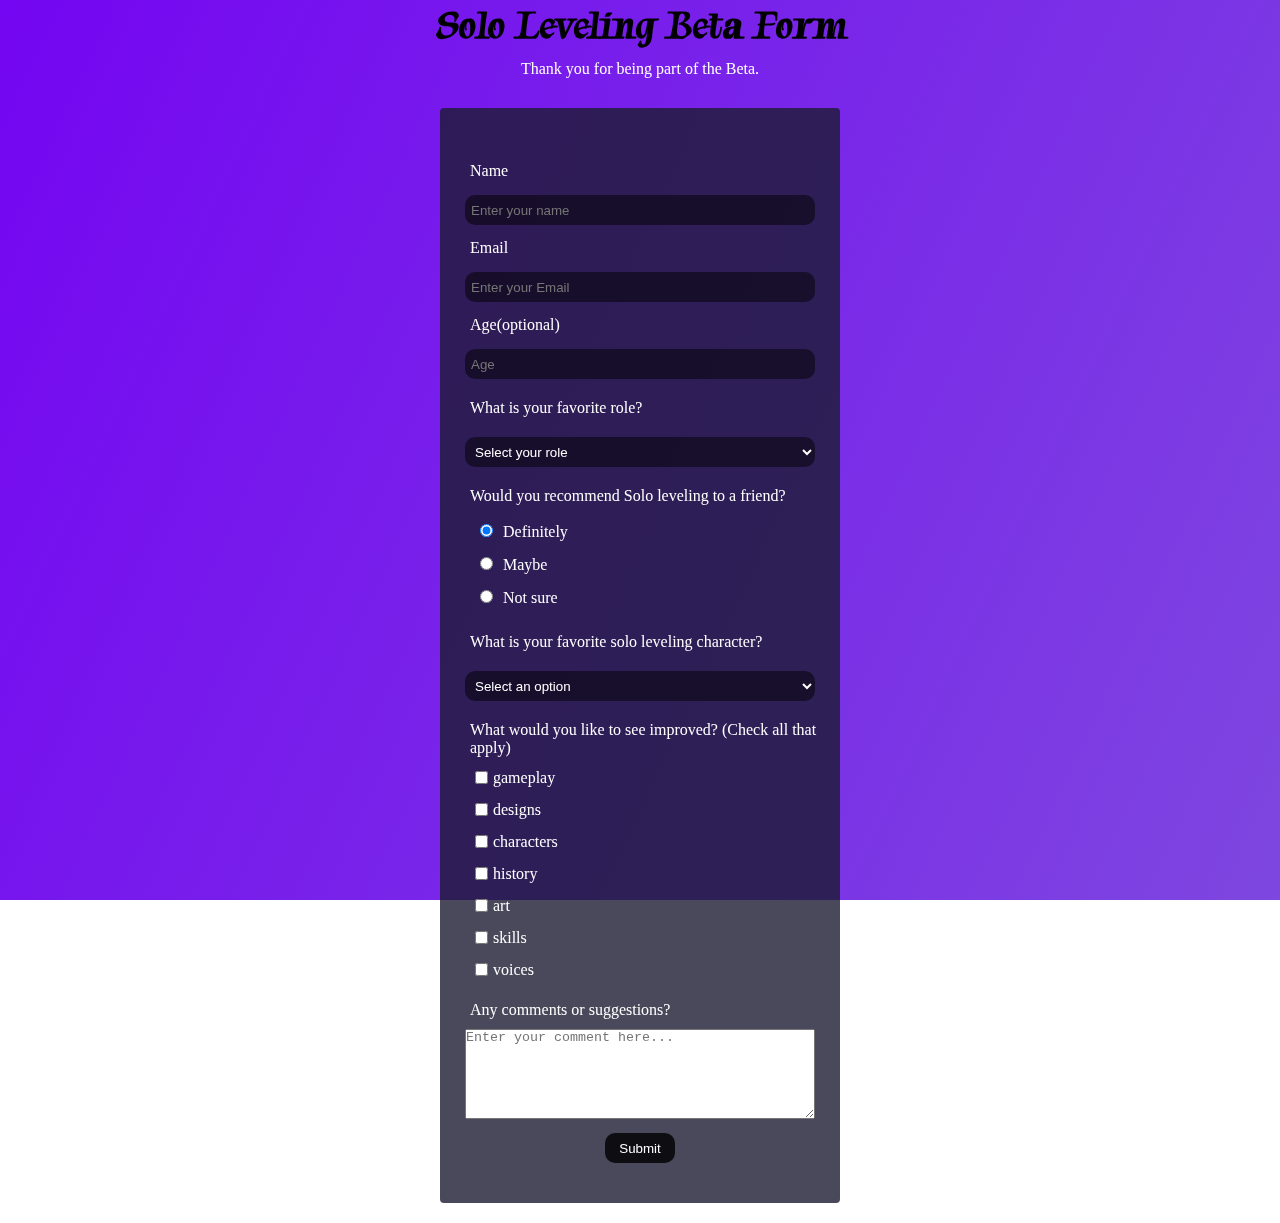
<file: pro2.html>
<!doctype html>
<html lang=en>
<head>
<meta charset=UTF-8>
<meta http-equiv=X-UA-Compatible content="IE=edge">
<meta name=viewport content="width=device-width,initial-scale=1">
<title>Segundo Proyecto</title>
<link rel=stylesheet href=../css/pro2.css>
<link rel=preconnect href=https://fonts.googleapis.com>
<link rel=preconnect href=https://fonts.gstatic.com crossorigin>
<link href="https://fonts.googleapis.com/css2?family=Tapestry&display=swap" rel=stylesheet>
<link rel=preconnect href=https://fonts.googleapis.com>
<link rel=preconnect href=https://fonts.gstatic.com crossorigin>
<link href="https://fonts.googleapis.com/css2?family=Roboto+Condensed&display=swap" rel=stylesheet>
<link rel="shortcut icon" href="images/gm.mp4">
</head>
<body>
<header>
<h1 id=title>Solo Leveling Beta Form</h1>
<p id=description>
Thank you for being part of the Beta.
</p>
</header>
<main>
<section>
<form id=survey-form>
<div class=form-group>
<label id=name-label for=name>Name</label>
<input name=name id=name class=form-control placeholder="Enter your name" required>
</div>
<div class=form-group>
<label id=email-label for=email>Email</label>
<input type=email name=email id=email class=form-control placeholder="Enter your Email" required>
</div>
<div class=form-group>
<label id=number-label for=number>Age<span class=clue>(optional)</span></label>
<input type=number name=age id=number min=10 max=99 class=form-control placeholder=Age>
</div>
<div class=form-group>
<p>What is your favorite role?</p>
<select id=dropdown name=role class=form-control required>
<option disabled selected value="">Select your role</option>
<option value=Carry>Carry AD</option>
<option value=Support>Support</option>
<option value="Tank ">Tank </option>
<option value=Brawler>Brawler</option>
<option value=other>Other</option>
</select>
</div>
<div class=form-group>
<p>Would you recommend Solo leveling to a friend?</p>
<div class=input>
<label>
<input name=user-recommend value=definitely type=radio class=input-radio checked>Definitely</label>
<label>
<input name=user-recommend value=maybe type=radio class=input-radio>Maybe</label>
<label><input name=user-recommend value=not-sure type=radio class=input-radio>Not sure</label>
</div>
</div>
<div class=form-group>
<p>
What is your favorite solo leveling character?
</p>
<select id=most-like name=mostLike class=form-control required>
<option disabled selected value="">Select an option</option>
<option value="Sung Jinwoo">Sung Jinwoo</option>
<option value="Yoo Jinho">Yoo Jinho</option>
<option value="Cha Hae-In">Cha Hae-In</option>
<option value="Thomas Andre">Thomas Andre</option>
</select>
</div>
<div class=form-group>
<p>
What would you like to see improved?
<span class=clue>(Check all that apply)</span>
</p>
<label class=input-checkbox><input name=prefer value="
gameplay" type=checkbox class=check>
gameplay</label>
<label class=input-checkbox>
<input name=prefer value="
designs" type=checkbox class=check>
designs</label>
<label class=input-checkbox><input name=prefer value=characters type=checkbox class=check>characters</label>
<label class=input-checkbox><input name=prefer value="
history" type=checkbox class=check>
history</label>
<label class=input-checkbox><input name=prefer value="
art" type=checkbox class=check>
art</label>
<label class=input-checkbox><input name=prefer value=skills type=checkbox class=check>skills</label>
<label class=input-checkbox><input name=prefer value=voices type=checkbox class=check>voices</label>
</div>
<div class=form-group>
<p>Any comments or suggestions?</p>
<textarea id=comments class=input-textarea name=comment placeholder="Enter your comment here..."></textarea>
</div>
<div class=form-group>
<div class=btn1>
<button type=submit id=submit class=btn>
Submit
</button>
</div>
</div>
</form>
</section>
</main>
<footer>
</footer>
</body>
</html>
</file>
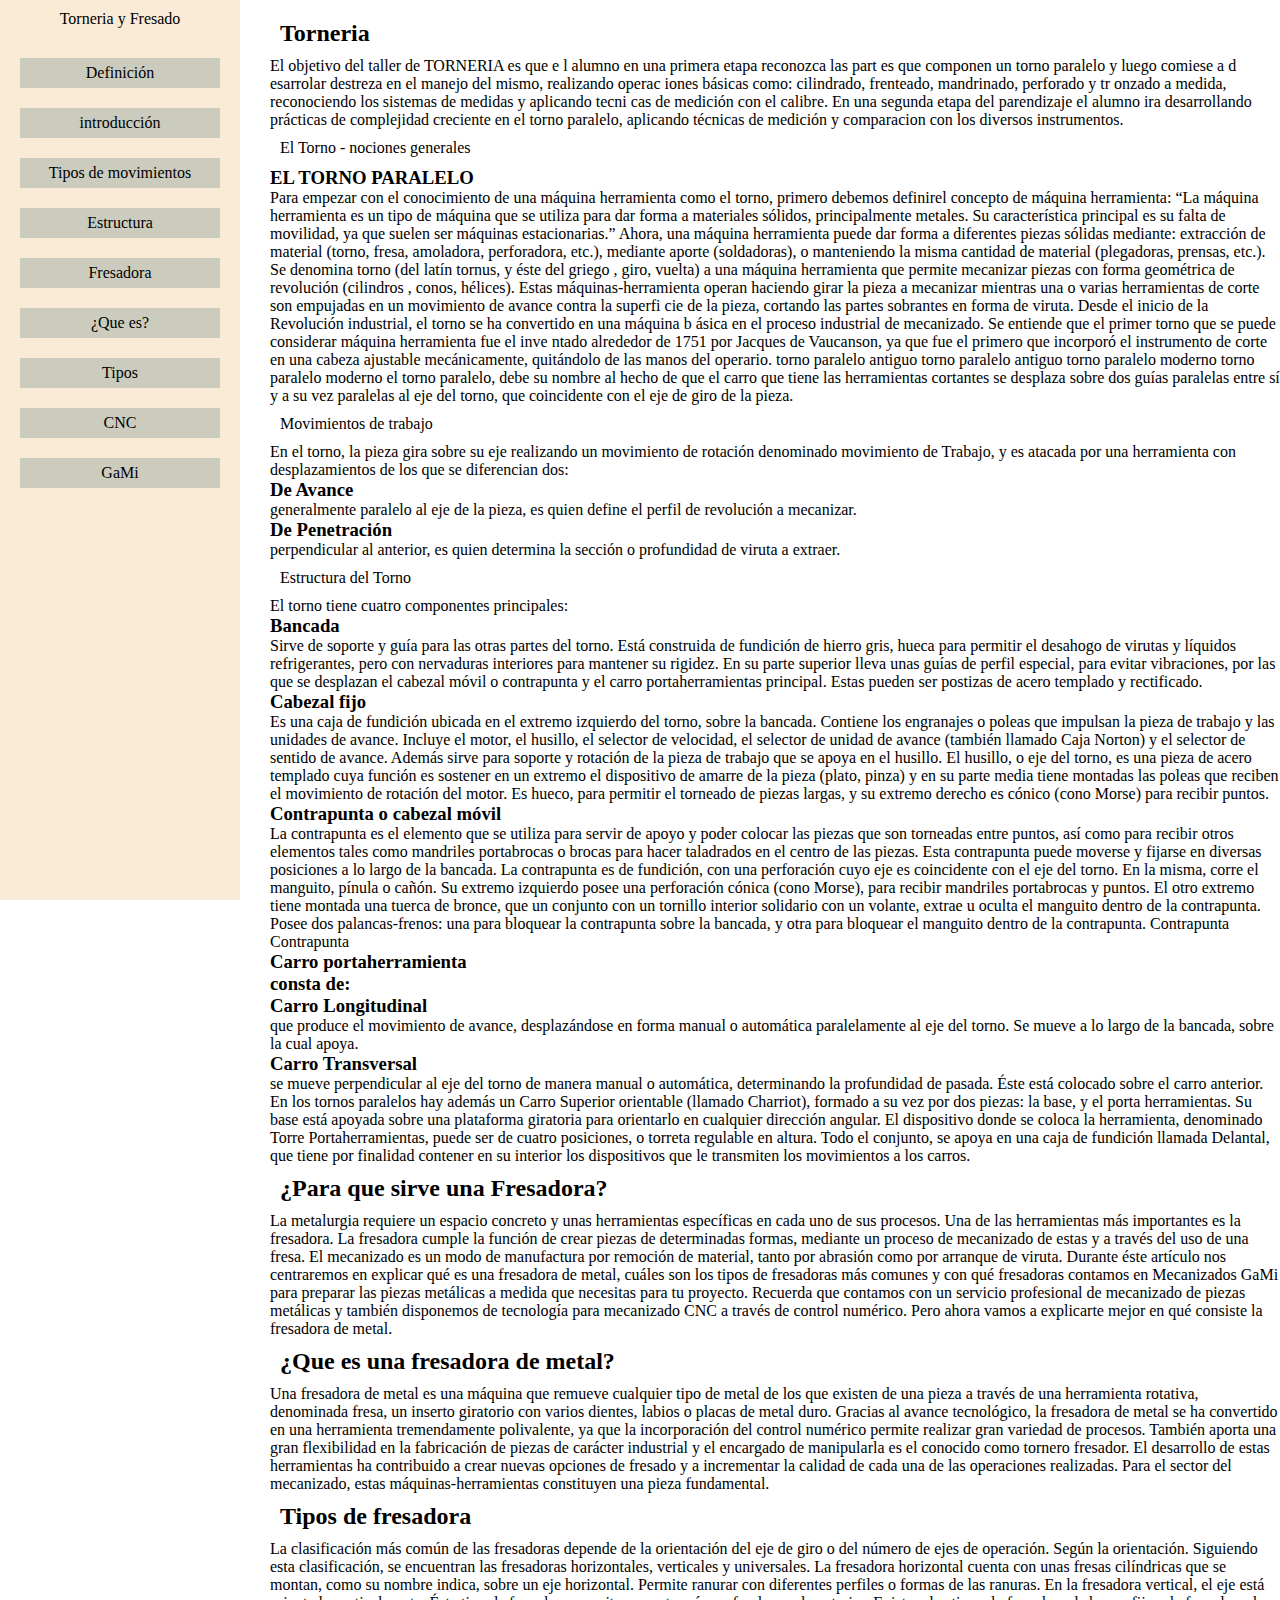
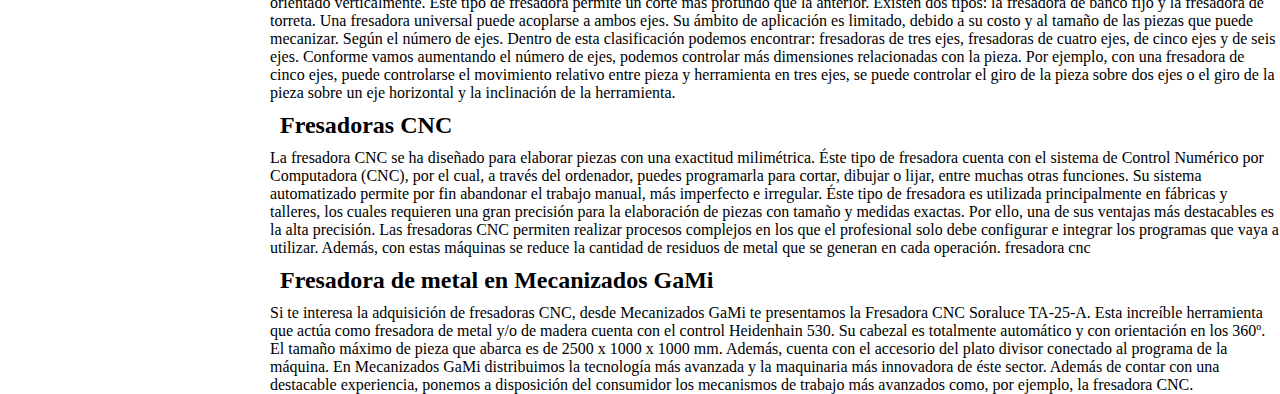
<file: pro3.html>
<!doctype html>
<html lang=en>
<head>
<meta charset=UTF-8>
<meta http-equiv=X-UA-Compatible content="IE=edge">
<meta name=viewport content="width=device-width,initial-scale=1">
<title>Document</title>
<link rel=stylesheet href=../css/pro3.css>
<link rel="shortcut icon" href="images/gm.mp4">
</head>
<body>
<nav id=navbar class=navbar>
<header>Torneria y Fresado</header>
<ul>
<li><a class=nav-link href=#definicion>Definición</a></li>
<li>
<a class=nav-link href=#introduccion>introducción</a>
</li>
<li>
<a class=nav-link href=#move>Tipos de movimientos</a>
</li>
<li><a class=nav-link href=#estructura>Estructura</a></li>
<li><a class=nav-link href=#fresadora>Fresadora</a></li>
<li>
<a class=nav-link href=#qes>¿Que es?</a>
</li>
<li><a class=nav-link href=#tipos>Tipos</a></li>
<li><a class=nav-link href=#cnc>CNC</a></li>
<li><a class=nav-link href=#GaMi>GaMi</a></li>
</ul>
</nav>
<main id=main-doc>
<section class=main-section id=definicion>
<article>
<header>
<h2>Torneria</h2>
</header>
<p>El objetivo del taller de TORNERIA es que e l alumno en una primera etapa reconozca las part es que componen un torno paralelo y luego comiese a d esarrolar destreza en el manejo del mismo, realizando operac iones básicas como: cilindrado, frenteado, mandrinado, perforado y tr onzado a medida, reconociendo los sistemas de medidas y aplicando tecni cas de medición con el calibre. En una segunda etapa del parendizaje el alumno ira desarrollando prácticas de complejidad creciente en el torno paralelo, aplicando técnicas de medición y comparacion con los diversos instrumentos.</p>
</article></section>
<section class=main-section id=introduccion>
<header>El Torno - nociones generales</header>
<h3>EL TORNO PARALELO</h3>
<p>Para empezar con el conocimiento de una máquina herramienta como el torno, primero debemos definirel concepto de máquina herramienta: “La máquina herramienta es un tipo de máquina que se utiliza para dar forma a materiales sólidos, principalmente metales. Su característica principal es su falta de movilidad, ya que suelen ser máquinas estacionarias.” Ahora, una máquina herramienta puede dar forma a diferentes piezas sólidas mediante: extracción de material (torno, fresa, amoladora, perforadora, etc.), mediante aporte (soldadoras), o manteniendo la misma cantidad de material (plegadoras, prensas, etc.). Se denomina torno (del latín tornus, y éste del griego , giro, vuelta) a una máquina herramienta que permite mecanizar piezas con forma geométrica de revolución (cilindros , conos, hélices). Estas máquinas-herramienta operan haciendo girar la pieza a mecanizar mientras una o varias herramientas de corte son empujadas en un movimiento de avance contra la superfi cie de la pieza, cortando las partes sobrantes en forma de viruta. Desde el inicio de la Revolución industrial, el torno se ha convertido en una máquina b ásica en el proceso industrial de mecanizado. Se entiende que el primer torno que se puede considerar máquina herramienta fue el inve ntado alrededor de 1751 por Jacques de Vaucanson, ya que fue el primero que incorporó el instrumento de corte en una cabeza ajustable mecánicamente, quitándolo de las manos del operario. torno paralelo antiguo torno paralelo antiguo torno paralelo moderno torno paralelo moderno el torno paralelo, debe su nombre al hecho de que el carro que tiene las herramientas cortantes se desplaza sobre dos guías paralelas entre sí y a su vez paralelas al eje del torno, que coincidente con el eje de giro de la pieza.</p>
</section>
<section class=main-section id=move>
<header>Movimientos de trabajo</header>
<p>En el torno, la pieza gira sobre su eje realizando un movimiento de rotación denominado movimiento de Trabajo, y es atacada por una herramienta con desplazamientos de los que se diferencian dos:
</p>
<h3>De Avance</h3>
<p>generalmente paralelo al eje de la pieza, es quien define el perfil de revolución a mecanizar.
</p>
<h3>De Penetración</h3>
<p> perpendicular al anterior, es quien determina la sección o profundidad de viruta a extraer.
</p>
</section>
<section class=main-section id=estructura>
<header>Estructura del Torno</header>
<p>El torno tiene cuatro componentes principales:
</p>
<h3>Bancada</h3>
<p>Sirve de soporte y guía para las otras partes del torno. Está construida de fundición de hierro gris, hueca para permitir el desahogo de virutas y líquidos refrigerantes, pero con nervaduras interiores para mantener su rigidez. En su parte superior lleva unas guías de perfil especial, para evitar vibraciones, por las que se desplazan el cabezal móvil o contrapunta y el carro portaherramientas principal. Estas pueden ser postizas de acero templado y rectificado.
</p>
<h3>Cabezal fijo</h3>
<p>Es una caja de fundición ubicada en el extremo izquierdo del torno, sobre la bancada. Contiene los engranajes o poleas que impulsan la pieza de trabajo y las unidades de avance. Incluye el motor, el husillo, el selector de velocidad, el selector de unidad de avance (también llamado Caja Norton) y el selector de sentido de avance. Además sirve para soporte y rotación de la pieza de trabajo que se apoya en el husillo. El husillo, o eje del torno, es una pieza de acero templado cuya función es sostener en un extremo el dispositivo de amarre de la pieza (plato, pinza) y en su parte media tiene montadas las poleas que reciben el movimiento de rotación del motor. Es hueco, para permitir el torneado de piezas largas, y su extremo derecho es cónico (cono Morse) para recibir puntos.
</p>
<h3>
Contrapunta o cabezal móvil</h3>
<p>
La contrapunta es el elemento que se utiliza para servir de apoyo y poder colocar las piezas que son torneadas entre puntos, así como para recibir otros elementos tales como mandriles portabrocas o brocas para hacer taladrados en el centro de las piezas. Esta contrapunta puede moverse y fijarse en diversas posiciones a lo largo de la bancada. La contrapunta es de fundición, con una perforación cuyo eje es coincidente con el eje del torno. En la misma, corre el manguito, pínula o cañón. Su extremo izquierdo posee una perforación cónica (cono Morse), para recibir mandriles portabrocas y puntos. El otro extremo tiene montada una tuerca de bronce, que un conjunto con un tornillo interior solidario con un volante, extrae u oculta el manguito dentro de la contrapunta. Posee dos palancas-frenos: una para bloquear la contrapunta sobre la bancada, y otra para bloquear el manguito dentro de la contrapunta. Contrapunta Contrapunta</p>
<h3>Carro portaherramienta
</h3>
<h3>consta de:</h3>
<h3>Carro Longitudinal</h3>
<p>que produce el movimiento de avance, desplazándose en forma manual o automática paralelamente al eje del torno. Se mueve a lo largo de la bancada, sobre la cual apoya.
</p>
<h3>Carro Transversal</h3>
<p>se mueve perpendicular al eje del torno de manera manual o automática, determinando la profundidad de pasada. Éste está colocado sobre el carro anterior.
</p>
<p>En los tornos paralelos hay además un Carro Superior orientable (llamado Charriot), formado a su vez por dos piezas: la base, y el porta herramientas. Su base está apoyada sobre una plataforma giratoria para orientarlo en cualquier dirección angular. El dispositivo donde se coloca la herramienta, denominado Torre Portaherramientas, puede ser de cuatro posiciones, o torreta regulable en altura. Todo el conjunto, se apoya en una caja de fundición llamada Delantal, que tiene por finalidad contener en su interior los dispositivos que le transmiten los movimientos a los carros.
</p></section>
<section class=main-section id=fresadora>
<header>
<h2>¿Para que sirve una Fresadora?</h2>
</header>
<p>La metalurgia requiere un espacio concreto y unas herramientas específicas en cada uno de sus procesos. Una de las herramientas más importantes es la fresadora. La fresadora cumple la función de crear piezas de determinadas formas, mediante un proceso de mecanizado de estas y a través del uso de una fresa. El mecanizado es un modo de manufactura por remoción de material, tanto por abrasión como por arranque de viruta. Durante éste artículo nos centraremos en explicar qué es una fresadora de metal, cuáles son los tipos de fresadoras más comunes y con qué fresadoras contamos en Mecanizados GaMi para preparar las piezas metálicas a medida que necesitas para tu proyecto. Recuerda que contamos con un servicio profesional de mecanizado de piezas metálicas y también disponemos de tecnología para mecanizado CNC a través de control numérico. Pero ahora vamos a explicarte mejor en qué consiste la fresadora de metal.
</p>
<section class=main-section id=qes>
<header>
<h2>¿Que es una fresadora de metal?</h2>
</header>
<p> Una fresadora de metal es una máquina que remueve cualquier tipo de metal de los que existen de una pieza a través de una herramienta rotativa, denominada fresa, un inserto giratorio con varios dientes, labios o placas de metal duro. Gracias al avance tecnológico, la fresadora de metal se ha convertido en una herramienta tremendamente polivalente, ya que la incorporación del control numérico permite realizar gran variedad de procesos. También aporta una gran flexibilidad en la fabricación de piezas de carácter industrial y el encargado de manipularla es el conocido como tornero fresador. El desarrollo de estas herramientas ha contribuido a crear nuevas opciones de fresado y a incrementar la calidad de cada una de las operaciones realizadas. Para el sector del mecanizado, estas máquinas-herramientas constituyen una pieza fundamental.
</p>
</section>
<section class=main-section id=tipos>
<header>
<h2>Tipos de fresadora</h2>
</header>
<p>La clasificación más común de las fresadoras depende de la orientación del eje de giro o del número de ejes de operación. Según la orientación. Siguiendo esta clasificación, se encuentran las fresadoras horizontales, verticales y universales. La fresadora horizontal cuenta con unas fresas cilíndricas que se montan, como su nombre indica, sobre un eje horizontal. Permite ranurar con diferentes perfiles o formas de las ranuras. En la fresadora vertical, el eje está orientado verticalmente. Éste tipo de fresadora permite un corte más profundo que la anterior. Existen dos tipos: la fresadora de banco fijo y la fresadora de torreta. Una fresadora universal puede acoplarse a ambos ejes. Su ámbito de aplicación es limitado, debido a su costo y al tamaño de las piezas que puede mecanizar. Según el número de ejes. Dentro de esta clasificación podemos encontrar: fresadoras de tres ejes, fresadoras de cuatro ejes, de cinco ejes y de seis ejes. Conforme vamos aumentando el número de ejes, podemos controlar más dimensiones relacionadas con la pieza. Por ejemplo, con una fresadora de cinco ejes, puede controlarse el movimiento relativo entre pieza y herramienta en tres ejes, se puede controlar el giro de la pieza sobre dos ejes o el giro de la pieza sobre un eje horizontal y la inclinación de la herramienta.
</p>
</section>
<section class=main-section id=cnc>
<header>
<h2>Fresadoras CNC</h2>
</header>
<p> La fresadora CNC se ha diseñado para elaborar piezas con una exactitud milimétrica. Éste tipo de fresadora cuenta con el sistema de Control Numérico por Computadora (CNC), por el cual, a través del ordenador, puedes programarla para cortar, dibujar o lijar, entre muchas otras funciones. Su sistema automatizado permite por fin abandonar el trabajo manual, más imperfecto e irregular. Éste tipo de fresadora es utilizada principalmente en fábricas y talleres, los cuales requieren una gran precisión para la elaboración de piezas con tamaño y medidas exactas. Por ello, una de sus ventajas más destacables es la alta precisión. Las fresadoras CNC permiten realizar procesos complejos en los que el profesional solo debe configurar e integrar los programas que vaya a utilizar. Además, con estas máquinas se reduce la cantidad de residuos de metal que se generan en cada operación. fresadora cnc</p>
</section>
<section class=main-section id=GaMi>
<header>
<h2>Fresadora de metal en Mecanizados GaMi</h2>
</header>
<p>Si te interesa la adquisición de fresadoras CNC, desde Mecanizados GaMi te presentamos la Fresadora CNC Soraluce TA-25-A. Esta increíble herramienta que actúa como fresadora de metal y/o de madera cuenta con el control Heidenhain 530. Su cabezal es totalmente automático y con orientación en los 360º. El tamaño máximo de pieza que abarca es de 2500 x 1000 x 1000 mm. Además, cuenta con el accesorio del plato divisor conectado al programa de la máquina. En Mecanizados GaMi distribuimos la tecnología más avanzada y la maquinaria más innovadora de éste sector. Además de contar con una destacable experiencia, ponemos a disposición del consumidor los mecanismos de trabajo más avanzados como, por ejemplo, la fresadora CNC.
</p>
</section>
</section>
</main>
</body>
</html>
</file>
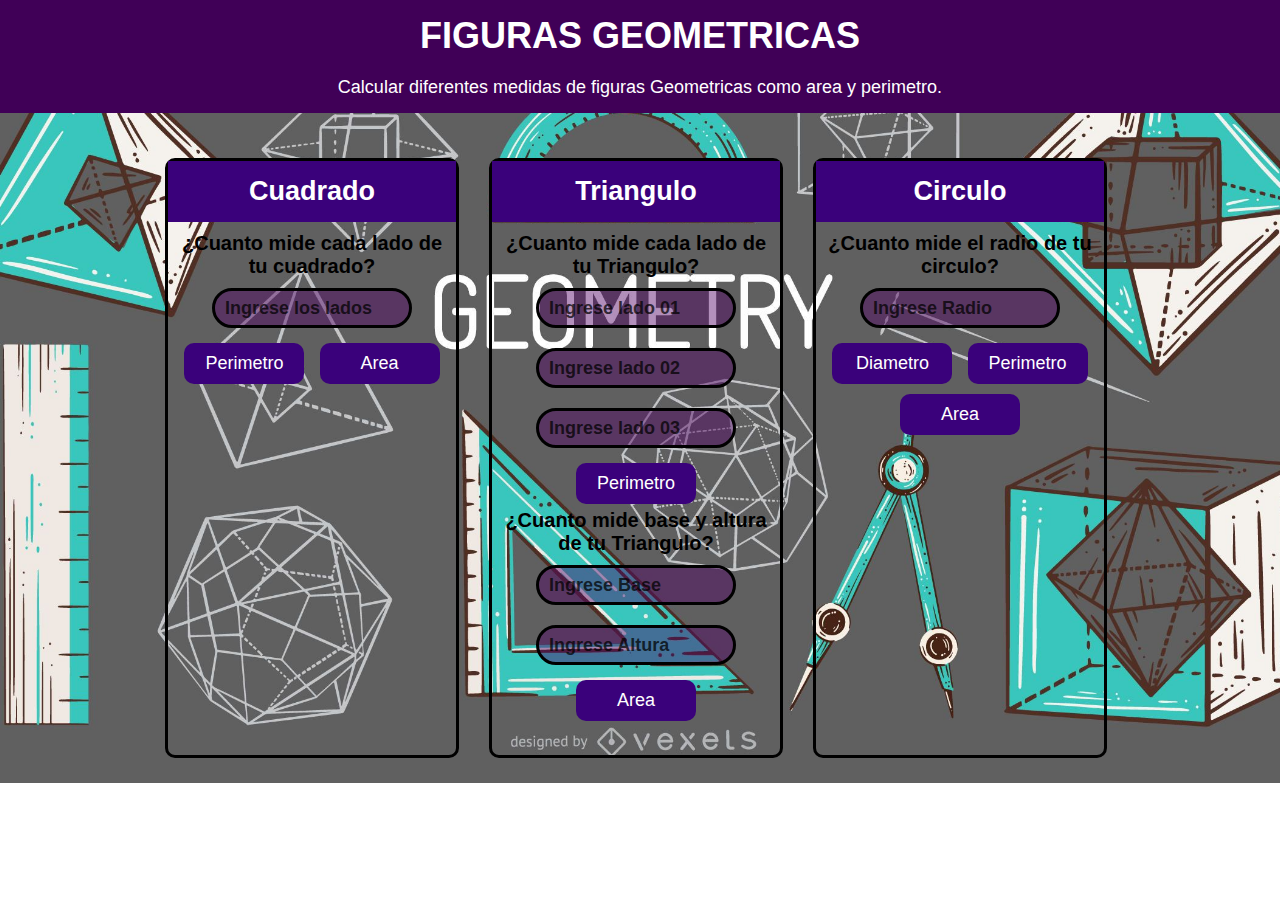
<file: pro4.html>
<!doctype html>
<html lang=es>
<head>
<meta charset=UTF-8>
<meta http-equiv=X-UA-Compatible content="IE=edge">
<meta name=viewport content="width=device-width,initial-scale=1">
<link rel=stylesheet href=../css/calculadora.css>
<link rel="shortcut icon" href="images/gm.mp4">
<title>Figuras Geometricas</title>
</head>
<body>
<header class=encabezado>
<h1 class=encabezado-titulo>Figuras Geometricas</h1>
<p class=encabezado-descripcion>
Calcular diferentes medidas de figuras Geometricas como area y perimetro.
</p>
</header>
<div class=respuesta>
<p id=resultado></p>
</div>
<section class=contenedor>
<div class=caja>
<div class=caja-encabezado>
<h2>Cuadrado</h2>
</div>
<div class=caja-main>
<p class=caja-main__text>¿Cuanto mide cada lado de tu cuadrado?</p>
<input class=caja-main__input type=number name=inputSide id=inputSide placeholder="Ingrese los lados">
<button class=caja-main__button type=button onclick=calculatePerimSquad()>Perimetro</button>
<button class=caja-main__button type=button onclick=calculateareaSquad()>Area</button>
</div>
</div>
<div class=caja>
<div class=caja-encabezado>
<h2>Triangulo</h2>
</div>
<div class=caja-main>
<p class=caja-main__text>¿Cuanto mide cada lado de tu Triangulo?</p>
<input class=caja-main__input type=number name=side1 id=side1 placeholder="Ingrese lado 01">
<input class=caja-main__input type=number name=side2 id=side2 placeholder="Ingrese lado 02">
<input class=caja-main__input type=number name=side3 id=side3 placeholder="Ingrese lado 03">
<button class=caja-main__button type=button onclick=calculatePerimTriangle()>Perimetro</button>
<p class=caja-main__text>¿Cuanto mide base y altura de tu Triangulo?</p>
<input class=caja-main__input type=number name=base id=base placeholder="Ingrese Base">
<input class=caja-main__input type=number name=altura id=altura placeholder="Ingrese Altura">
<button class=caja-main__button type=button onclick=calculateareaTriangle()>Area</button>
</div>
</div>
<div class=caja>
<div class=caja-encabezado>
<h2>Circulo</h2>
</div>
<div class=caja-main>
<p class=caja-main__text>¿Cuanto mide el radio de tu circulo?</p>
<input class=caja-main__input type=number name=radio id=radio placeholder="Ingrese Radio">
<button class=caja-main__button type=button onclick=calculateDiamCircle()>Diametro</button>
<button class=caja-main__button type=button onclick=calculatePerimCircle()>Perimetro</button>
<button class=caja-main__button type=button onclick=calculateareaCircle()>Area</button>
</div>
</div>
</section>
<script src=../js/calculadora.js></script>
</body>
</html>
</file>
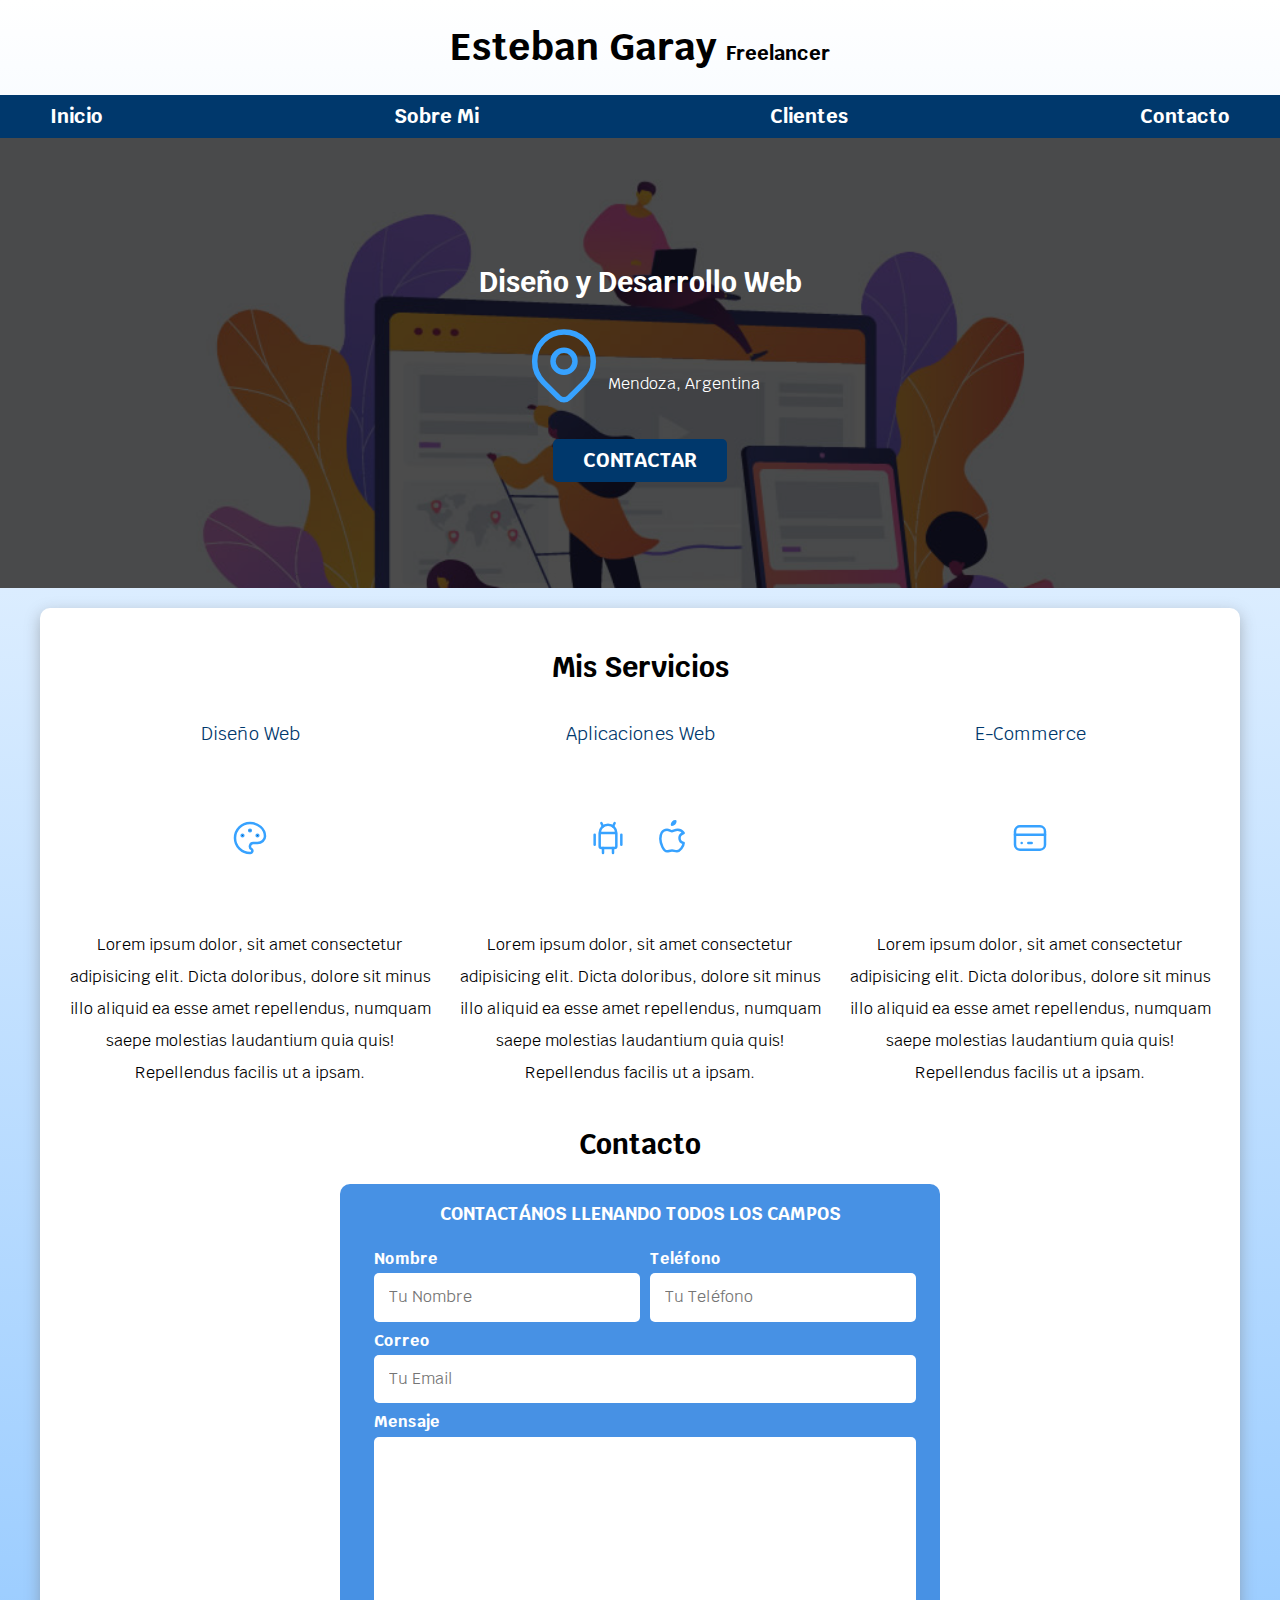
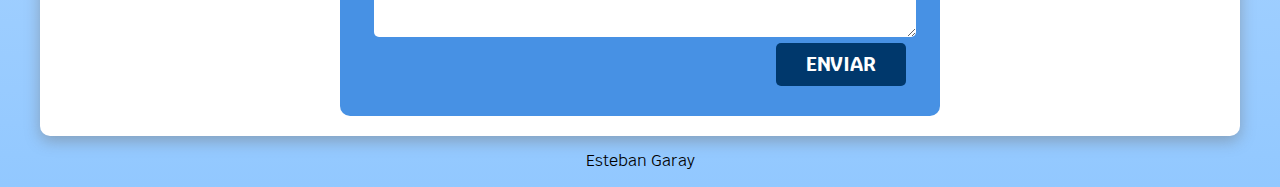
<file: pro6.html>
<!DOCTYPE html>
<html lang="en">
<head>
    <meta charset="UTF-8">
    <meta name="viewport" content="width=device-width, initial-scale=1.0">
    <title>Diseñador Freelancer</title>
    <link rel="preload" href="../css/normalize.css" as="style">
    <link rel="stylesheet" href="../css/normalize.css">
    <link href="https://fonts.googleapis.com/css2?family=Krub:wght@400;700&display=swap" rel="stylesheet">
    <link rel="preload" href="../css/pro6.css" as="style">
    <link href="../css/pro6.css" rel="stylesheet">
    <link rel="shortcut icon" href="images/gm.mp4">
</head>
<body>
    <header>
        <h1 class="titulo">Esteban Garay <span>Freelancer</span></h1>
    </header>

    <div class="nav-bg">
        <nav class="navegacion-principal contenedor">
            <a href="#">Inicio</a>
            <a href="#">Sobre Mi</a>
            <a href="#">Clientes</a>
            <a href="#contacto">Contacto</a>
        </nav>
    </div>
    
    <section class="hero">
        <div class="contenido-hero">
            <h2>Diseño y Desarrollo Web</h2> 
            <div class="ubicacion">
                <svg xmlns="http://www.w3.org/2000/svg" class="icon icon-tabler icon-tabler-map-pin" width="88" height="88" viewBox="0 0 24 24" stroke-width="1.5" stroke="#FFC107" fill="none" stroke-linecap="round" stroke-linejoin="round">
                    <path stroke="none" d="M0 0h24v24H0z"/>
                    <circle cx="12" cy="11" r="3" />
                    <path d="M17.657 16.657L13.414 20.9a1.998 1.998 0 0 1 -2.827 0l-4.244-4.243a8 8 0 1 1 11.314 0z" />
                </svg>
                <p>Mendoza, Argentina</p>
            </div>
            <a class="boton" href="#contacto">Contactar</a>
        </div> <!-- .contenido-hero --> 
    </section>
    
    <main class="contenedor sombra">
        <h2>Mis Servicios</h2>

        <div class="servicios">
            <section class="servicio">
                <h3>Diseño Web</h3>
                <div class="iconos">
                    <svg xmlns="http://www.w3.org/2000/svg" class="icon icon-tabler icon-tabler-palette" width="40" height="40" viewBox="0 0 24 24" stroke-width="1.5" stroke="#000000" fill="none" stroke-linecap="round" stroke-linejoin="round">
                        <path stroke="none" d="M0 0h24v24H0z"/>
                        <path d="M12 21a9 9 0 1 1 0 -18a9 8 0 0 1 9 8a4.5 4 0 0 1 -4.5 4h-2.5a2 2 0 0 0 -1 3.75a1.3 1.3 0 0 1 -1 2.25" />
                        <circle cx="7.5" cy="10.5" r=".5" fill="currentColor" />
                        <circle cx="12" cy="7.5" r=".5" fill="currentColor" />
                        <circle cx="16.5" cy="10.5" r=".5" fill="currentColor" />
                    </svg>
                </div>
                <p> Lorem ipsum dolor, sit amet consectetur adipisicing elit. Dicta doloribus, dolore sit minus illo aliquid ea esse amet repellendus, numquam saepe molestias laudantium quia quis! Repellendus facilis ut a ipsam.</p>
            </section>
        
            <section class="servicio">
                <h3>Aplicaciones Web</h3>
                <div class="iconos">
                    <svg xmlns="http://www.w3.org/2000/svg" class="icon icon-tabler icon-tabler-brand-android" width="40" height="40" viewBox="0 0 24 24" stroke-width="1.5" stroke="#000000" fill="none" stroke-linecap="round" stroke-linejoin="round">
                        <path stroke="none" d="M0 0h24v24H0z"/>
                        <line x1="4" y1="10" x2="4" y2="16" />
                        <line x1="20" y1="10" x2="20" y2="16" />
                        <path d="M7 9h10v8a1 1 0 0 1 -1 1h-8a1 1 0 0 1 -1 -1v-8a5 5 0 0 1 10 0" />
                        <line x1="8" y1="3" x2="9" y2="5" />
                        <line x1="16" y1="3" x2="15" y2="5" />
                        <line x1="9" y1="18" x2="9" y2="21" />
                        <line x1="15" y1="18" x2="15" y2="21" />
                    </svg>

                    <svg xmlns="http://www.w3.org/2000/svg" class="icon icon-tabler icon-tabler-brand-apple" width="40" height="40" viewBox="0 0 24 24" stroke-width="1.5" stroke="#000000" fill="none" stroke-linecap="round" stroke-linejoin="round">
                        <path stroke="none" d="M0 0h24v24H0z"/>
                        <path d="M9 7c-3 0-4 3-4 5.5 0 3 2 7.5 4 7.5 1.088-.046 1.679-.5 3-.5 1.312 0 1.5.5 3 .5s4-3 4-5c-.028-.01-2.472-.403-2.5-3-.019-2.17 2.416-2.954 2.5-3-1.023-1.492-2.951-1.963-3.5-2-1.433-.111-2.83 1-3.5 1-.68 0-1.9-1-3-1z" />
                        <path d="M12 4a2 2 0 0 0 2 -2a2 2 0 0 0 -2 2" />
                    </svg>
                </div>
                <p> Lorem ipsum dolor, sit amet consectetur adipisicing elit. Dicta doloribus, dolore sit minus illo aliquid ea esse amet repellendus, numquam saepe molestias laudantium quia quis! Repellendus facilis ut a ipsam.</p>
            </section>

            <section class="servicio">
                <h3>E-Commerce</h3>
                <div class="iconos">
                    <svg xmlns="http://www.w3.org/2000/svg" class="icon icon-tabler icon-tabler-credit-card" width="40" height="40" viewBox="0 0 24 24" stroke-width="1.5" stroke="#000000" fill="none" stroke-linecap="round" stroke-linejoin="round">
                        <path stroke="none" d="M0 0h24v24H0z"/>
                        <rect x="3" y="5" width="18" height="14" rx="3" />
                        <line x1="3" y1="10" x2="21" y2="10" />
                        <line x1="7" y1="15" x2="7.01" y2="15" />
                        <line x1="11" y1="15" x2="13" y2="15" />
                    </svg>
                </div>
                <p> Lorem ipsum dolor, sit amet consectetur adipisicing elit. Dicta doloribus, dolore sit minus illo aliquid ea esse amet repellendus, numquam saepe molestias laudantium quia quis! Repellendus facilis ut a ipsam.</p>
            </section>
        </div> <!--.servicios-->
    
        <section>
            <h2 id="contacto">Contacto</h2>

            <form class="formulario">
                <fieldset>
                    <legend>Contactános llenando todos los campos</legend>

                    <div class="contenedor-campos">
                        <div class="campo">
                            <label>Nombre</label>
                            <input class="input-text" type="text" placeholder="Tu Nombre">
                        </div>

                        <div class="campo">
                            <label>Teléfono</label>
                            <input class="input-text" type="tel" placeholder="Tu Teléfono">
                        </div>

                        <div class="campo">
                            <label>Correo</label>
                            <input class="input-text" type="email" placeholder="Tu Email">
                        </div>
                
                        <div class="campo">
                            <label>Mensaje</label>
                            <textarea class="input-text"></textarea>
                        </div>
                    </div> <!-- .contenedor-campos -->

                    <div class="alinear-derecha flex">
                        <input class="boton w-sm-100" type="submit" value="Enviar">
                    </div>
                </fieldset>
            </form>
        </section>

    </main>
    
    <footer class="footer">
        <p>Esteban Garay</p>
    </footer>



</body>
</html>
</file>
<file: css/pro6.css>
:root {
    --blanco: #ffffff;
    --oscuro: #212121;
    --primario: #ffffff;
    --secundario: #00386c;
    --azulClaro: #0066dab8;
    --celesteClaro: #92c8ff;
}
/*  Globales **/
html {
    font-size: 62.5%;
    box-sizing: border-box; /* Hack para Box Model **/
    scroll-snap-type: y mandatory;
}
/** Scroll Snap**/
.servicios,
.navegacion-principal,
.formulario {
    scroll-snap-align: center;
    scroll-snap-stop: always;
}
*, *:before, *:after {
    box-sizing: inherit;
}
body {
    font-size: 16px; /* 1rem = 10px */
    font-family: 'Krub', sans-serif;
    background-image: linear-gradient(to top, var(--celesteClaro) 0%, var(--blanco) 100% );
}
.contenedor {
    max-width: 120rem;
    margin: 0 auto;
}
.boton {
    background-color: var(--secundario);
    color: var(--blanco);
    padding: 1rem 3rem;
    margin-top: 3rem;
    font-size: 2rem;
    text-decoration: none;
    text-transform: uppercase;
    font-weight: bold;
    border-radius: .5rem;
    width: 90%;
    text-align: center;
    border: none;
}
@media (min-width: 768px) {
    .boton {
        width: auto;
    }
}
.boton:hover {
    cursor: pointer;
}

.sombra {
    box-shadow: 0px 5px 15px 0px rgba(112,112,112,0.48);
    background-color: var(--blanco);
    padding: 2rem;
    border-radius: 1rem;
}

/* Tipografia */
h1 {
    font-size: 3.8rem;
}
h2 {
    font-size: 2.8rem;
}
h3 {
    font-size: 1.8rem;
}
h1,h2,h3 {
    text-align: center;
}


/* Titulos */
.titulo span {
    font-size: 2rem;
}

/** Utilidades **/
.w-sm-100 {
    width: 100%;
}
@media (min-width: 768px) {
    .w-sm-100 {
        width: auto;
    }
}
.flex {
    display: flex;
}
.alinear-derecha {
    justify-content: flex-end;
}

/* Navegacion Principal */
.nav-bg {
    background-color: var(--secundario);
}
.navegacion-principal {
    display: flex;
    flex-direction: column;
}
@media (min-width: 768px) {
    .navegacion-principal {
        flex-direction: row;
        justify-content: space-between;
    }
}

.navegacion-principal a {
    display: block;
    text-align: center;
    color: var(--blanco);
    text-decoration: none;
    font-size: 2rem;
    font-weight: 700;
    padding: 1rem;
}
.navegacion-principal a:hover {
    background-color: var(--primario);
    color: var(--oscuro);
}
svg {
    width: 88;
    height: 88;
    stroke-width: 1.5;
    stroke: rgb(55, 162, 255);
    fill: none;
    stroke-linecap: round;
    stroke-linejoin: round;
}

/* Hero */
.hero {
    background-image: url(../images/fondo.jpg);
    background-repeat: no-repeat;
    background-size: cover;
    height: 450px;
    position: relative;
    margin-bottom: 2rem;
}
.contenido-hero {
    position: absolute;
    background-color: rgba( 0,0,0, .7 ); /** Anterior **/
    background-color: rgb( 0 0 0 / 70% );
    width: 100%;
    height: 100%;

    display: flex;
    flex-direction: column;
    align-items: center;
    justify-content: center;

}
.contenido-hero h2, 
.contenido-hero p {
    color: var(--blanco);
}
.contenido-hero .ubicacion {
    display: flex;
    align-items: flex-end;
}



/** Servicios **/
@media (min-width: 768px) {
    .servicios {
        display: grid;
        grid-template-columns: repeat(3, 1fr);
        column-gap: 1rem;
    }
}

.servicio {
    display: flex;
    flex-direction: column;
    align-items: center;
}
.servicio h3 {
    color: var(--secundario);
    font-weight: normal;
}
.servicio p {
    line-height: 2;
    text-align: center;
}
.servicio .iconos {
    height: 15rem;
    width: 15rem;
    background-color: var(--primario);
    border-radius: 50%;
    display: flex;
    justify-content: space-evenly;
    align-items: center;
}

/** Contacto **/
.formulario {
    background-color: var(--azulClaro);
    width: min( 60rem, 100% ); /** Utilizar el valor más pequeño **/
    margin: 0 auto;
    padding: 2rem;
    border-radius: 1rem;
}

.formulario fieldset {
    border: none;
}
.formulario legend {
    text-align: center;
    font-size: 1.8rem;
    text-transform: uppercase;
    font-weight: 700;
    margin-bottom: 2rem;
    color: var(--primario);
}

@media (min-width: 768px) {
    .contenedor-campos {
        display: grid;
        grid-template-columns: 50% 50%;
        grid-template-rows: auto auto 20rem ;
        column-gap: 1rem;
    }

    .campo:nth-child(3),
    .campo:nth-child(4) {
        grid-column: 1 / 3;
    }
}
.campo {
    margin-bottom: 1rem;
}
.campo label {
    color: var(--blanco);
    font-weight: bold;
    margin-bottom: .5rem;
    display: block;
}
.campo textarea {
    height: 20rem;
}

.input-text {
    width: 100%;
    border: none;
    padding: 1.5rem;
    border-radius: .5rem;
}

/** Footer **/
.footer {
    text-align: center;
}
</file>
